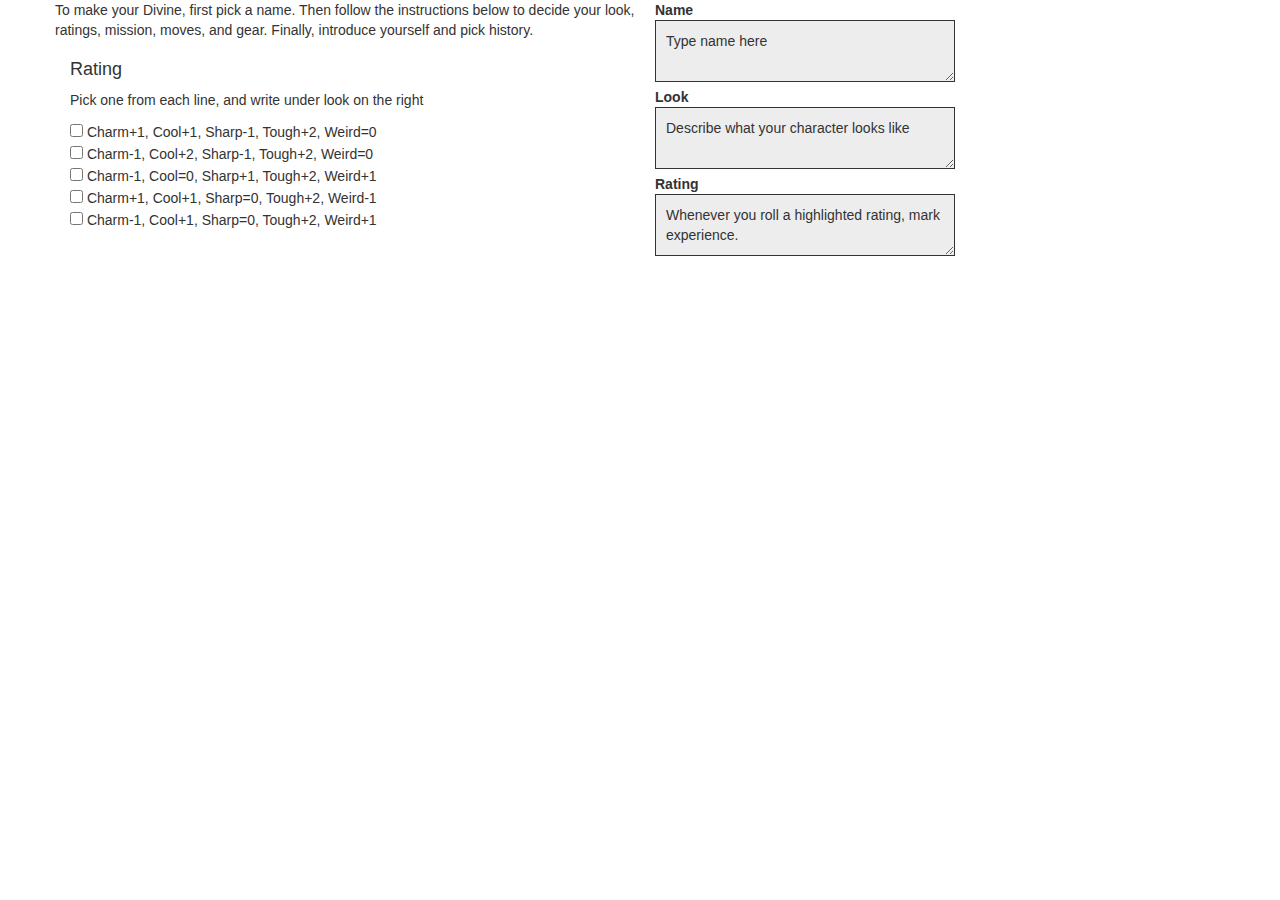
<file: index.html>
<!DOCTYPE html>
<html lang="en" dir="ltr">
    <head>
        <meta charset="utf-8" />
        <link rel="stylesheet" href="https://maxcdn.bootstrapcdn.com/bootstrap/3.4.1/css/bootstrap.min.css" />
        <title>Playbook</title>
        <style>
            textarea#character_name {
                border: 1px solid;
                padding: 10px;
                width: 300px;
                overflow: auto;
            }
        </style>
    </head>
    <body>
        <div class="container">
            <div class="row">
                <!-- Left -->
                <div class="col-sm-6">
                    <div class="row">
                        <!-- Opening Text -->
                        <div class="<col-sm-12>">
                            <p style="text-align: left;">To make your Divine, first pick a name. Then follow the instructions below to decide your look, ratings, mission, moves, and gear. Finally, introduce yourself and pick history.</p>
                        </div>
                    </div>
                    <div class="row">
                        <!-- Rating -->
                        <div class="col-sm-12">
                            <h4>Rating</h4>
                            <p>Pick one from each line, and write under look on the right</p>
                            <div>
                                <input type="checkbox" id="rating_1" name="rating_1" /> Charm+1, Cool+1, Sharp-1, Tough+2, Weird=0
                                <label for="rating_1"></label>
                            </div>
                            <div>
                                <input type="checkbox" id="rating_2" name="rating_2" /> Charm-1, Cool+2, Sharp-1, Tough+2, Weird=0
                                <label for="rating_2"></label>
                            </div>
                            <div>
                                <input type="checkbox" id="rating_3" name="rating_3" /> Charm-1, Cool=0, Sharp+1, Tough+2, Weird+1
                                <label for="rating_3"></label>
                            </div>
                            <div>
                                <input type="checkbox" id="rating_4" name="rating_4" /> Charm+1, Cool+1, Sharp=0, Tough+2, Weird-1
                                <label for="rating_4"></label>
                            </div>
                            <div>
                                <input type="checkbox" id="rating_5" name="rating_5" /> Charm-1, Cool+1, Sharp=0, Tough+2, Weird+1
                                <label for="rating5"></label>
                            </div>
                        </div>
                    </div>
                </div>
                <!-- Right -->
                <div class="col-sm-6">
                    <table>
                        <tr>
                            <th>Name</th>
                        </tr>
                        <tr>
                            <td>
                                <textarea id="character_name" style="background-color: #ededed;">Type name here</textarea>
                            </td>
                        </tr>
                        <tr>
                            <th>Look</th>
                        </tr>
                        <tr>
                            <td>
                                <textarea id="character_name" style="background-color: #ededed;">Describe what your character looks like</textarea>
                            </td>
                        </tr>
                        <tr>
                            <th>Rating</th>
                        </tr>
                        <tr>
                            <td>
                                <textarea id="character_name" style="background-color: #ededed;">Whenever you roll a highlighted rating, mark experience.</textarea>
                            </td>
                        </tr>
                    </table>
                </div>
            </div>
        </div>
    </body>
</html>
</file>
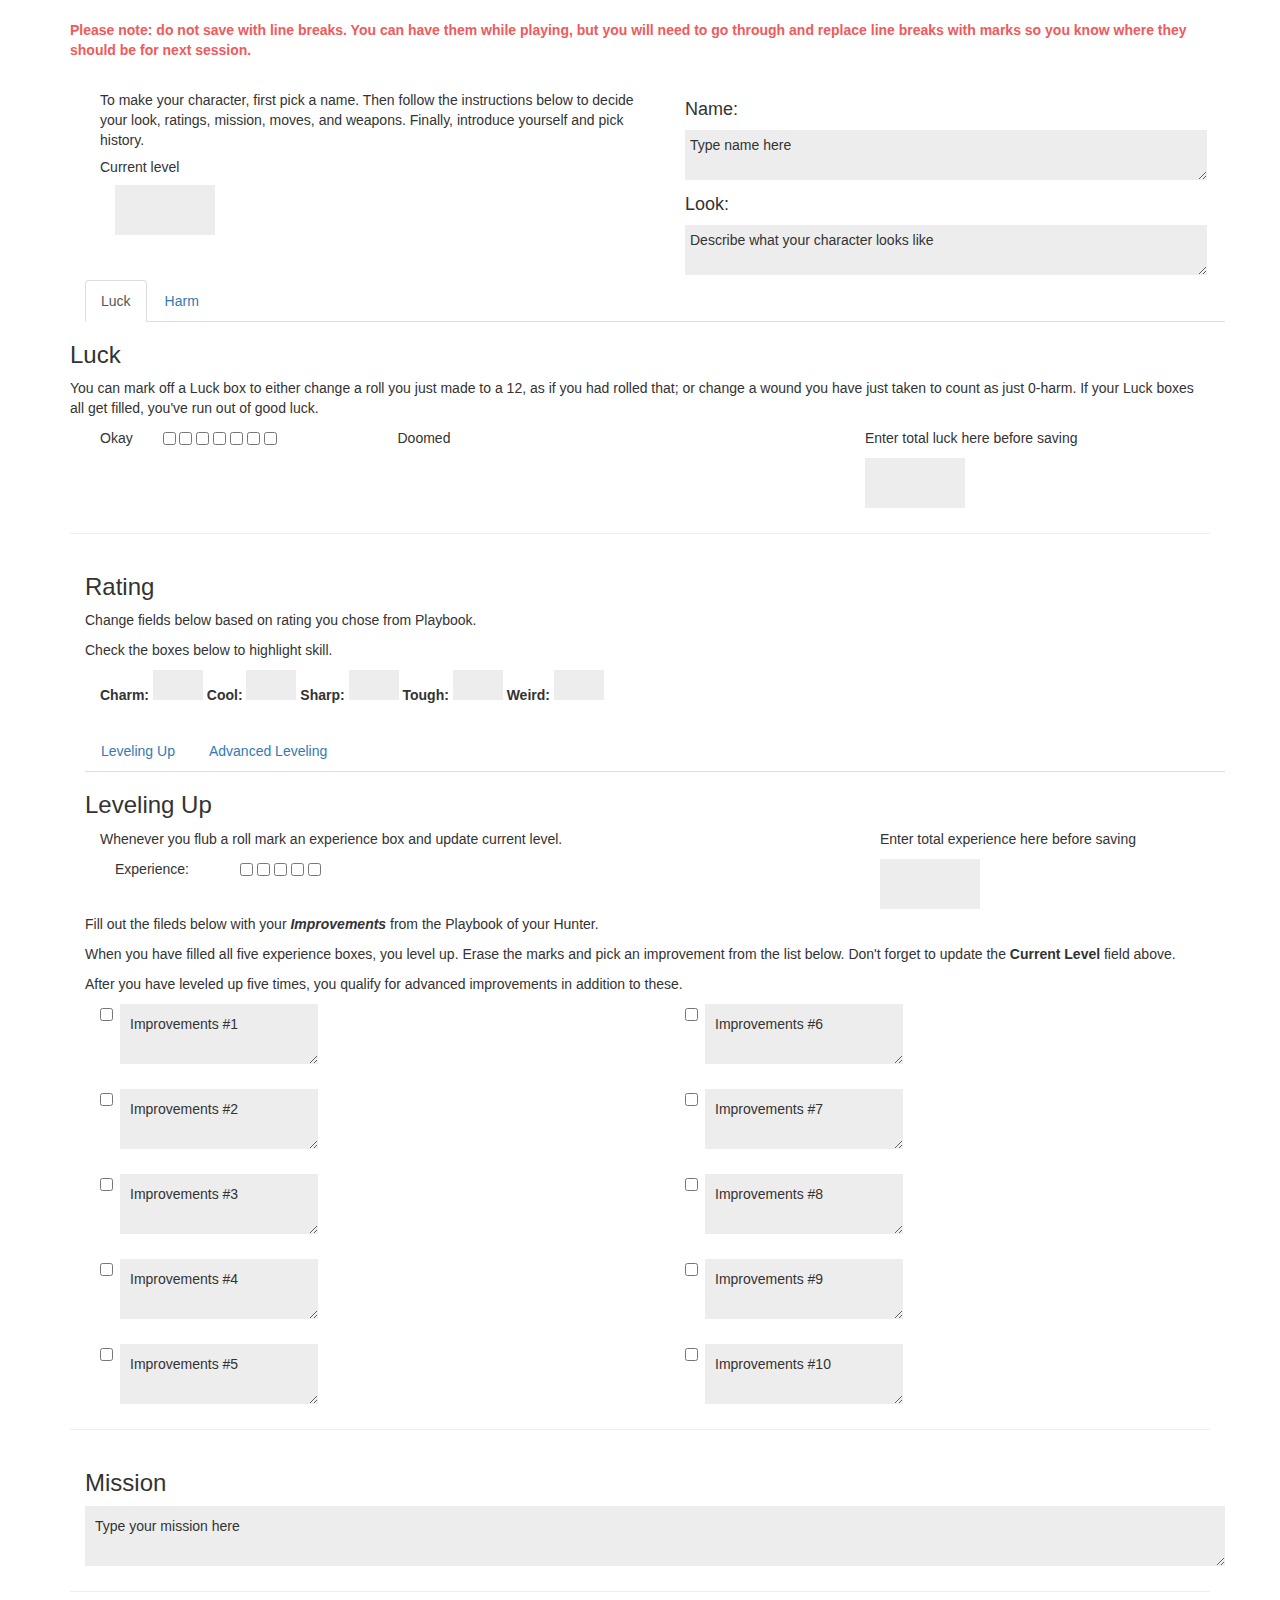
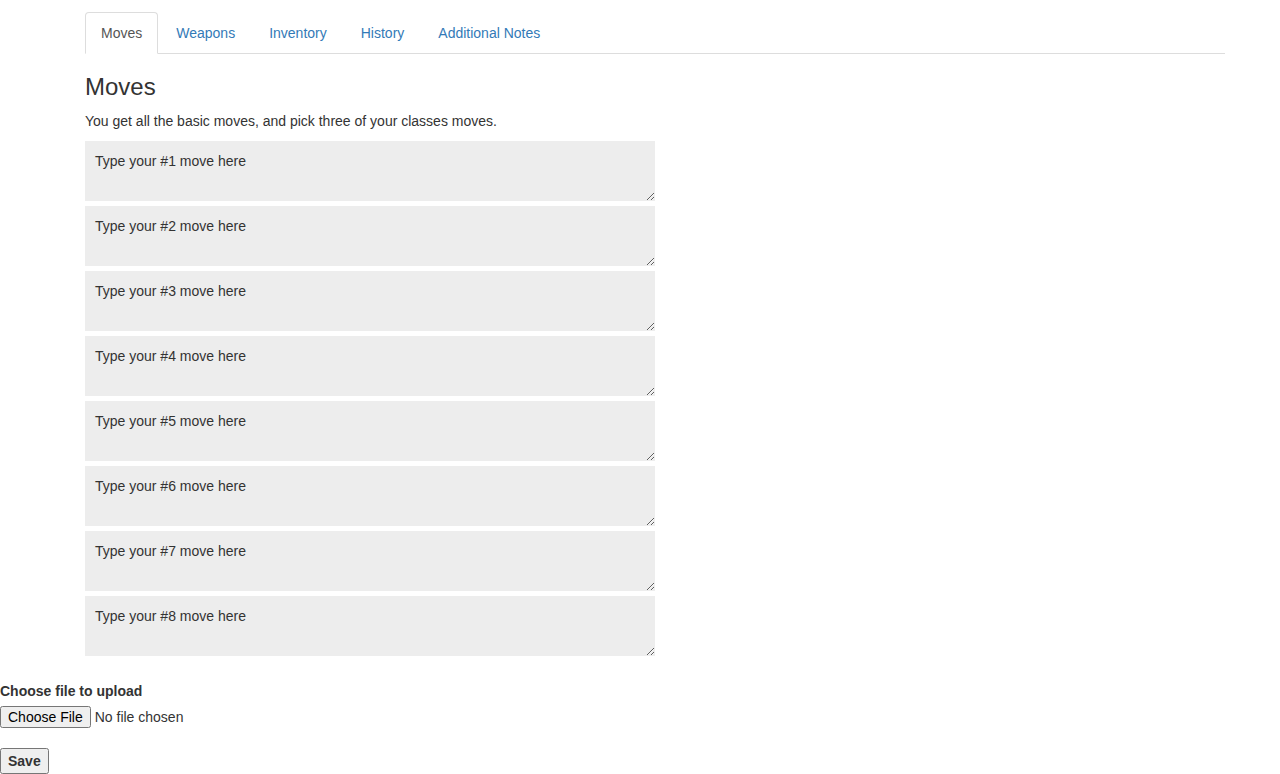
<file: Playbook.html>
<!DOCTYPE html>
<html lang="en" dir="ltr">
<head>
  <meta http-equiv="Content-Type" content="text/html; charset=utf-8">
  <title>Playbook</title>
  <link rel="stylesheet" href="https://maxcdn.bootstrapcdn.com/bootstrap/3.4.1/css/bootstrap.min.css"/>
  <link rel="stylesheet" type="text/css" href="Stylesheet.css"/>
  <script src="https://ajax.googleapis.com/ajax/libs/jquery/3.5.1/jquery.min.js"></script>
  <script src="https://maxcdn.bootstrapcdn.com/bootstrap/3.4.1/js/bootstrap.min.js"></script>
</head>
<body>
  <form name="mainForm" method="get" id="Main">
    <div class="container">
      <br>
      <strong><p style="color:#ef5a5c";>Please note: do not save with line breaks. You can have them while playing, but you will need to go through and replace line breaks with marks so you know where they should be for next session.</p></strong>
      <br>
    </div>
    <div class="container">
      <div class="container">
        <div class="col-sm-6">
          <p>
            To make your character, first pick a name. Then follow the instructions below to decide your look, ratings, mission, moves, and weapons. Finally, introduce yourself and pick history.
          </p>
          <h5>Current level</h5>
          <textarea id="current-level" style="background-color: #ededed;"></textarea>
        </div>
        <div class="col-sm-6">
          <div class="container">
            <div class="row">
              <div class="col-sm-12">
                <h4>Name:</h4>
                <textarea id="character_name" style="background-color: #ededed;">Type name here</textarea>
              </div>
              <div class="col-sm-12">
                <h4>Look:</h4>
                <textarea id="character_look" style="background-color: #ededed;">Describe what your character looks like</textarea>
              </div>
            </div>
          </div>
        </div>
      </div>

      <div class="container">
        <ul class="nav nav-tabs">
          <li class="active"><a data-toggle="tab" href="#luck">Luck</a></li>
          <li><a data-toggle="tab" href="#harm">Harm</a></li>
        </ul>
      </div>

      <div class="tab-content">
        <div id="luck" class="tab-pane fade in active">
          <h3>Luck</h3>
          <p>
            You can mark off a Luck box to either change a roll you just made to a 12, as if you had rolled that; or change a wound you have just taken to count as just 0-harm. If your Luck boxes all get filled, you've run out of good luck.
          </p>
          <div class="container">
            <div class="row">
              <div class="col-sm-8">
                <div class="col-sm-1">
                  <p>Okay</p>
                </div>
                <div class="col-sm-4">
                  <div class="form-check">
                    <input class="form-check-input position-static" type="checkbox" id="blankCheckbox" value="option1"/>
                    <input class="form-check-input position-static" type="checkbox" id="blankCheckbox" value="option2"/>
                    <input class="form-check-input position-static" type="checkbox" id="blankCheckbox" value="option3"/>
                    <input class="form-check-input position-static" type="checkbox" id="blankCheckbox" value="option4"/>
                    <input class="form-check-input position-static" type="checkbox" id="blankCheckbox" value="option5"/>
                    <input class="form-check-input position-static" type="checkbox" id="blankCheckbox" value="option6"/>
                    <input class="form-check-input position-static" type="checkbox" id="blankCheckbox" value="option7"/>
                  </div>
                </div>
                <div class="col-sm">
                  <p>Doomed</p>
                </div>
              </div>
              <div class="col-sm-4">
                <p>Enter total luck here before saving</p>
                <textarea id="luck-total" style="background-color: #ededed;"></textarea>
              </div>

            </div>
          </div>
        </div>
        <div id="harm" class="tab-pane fade">
          <h3>Harm</h3>
          <p>When you suffer harm, mark of the number of boxes equal to harm suffered. When you reach four harm, tick “Unstable”.</p>
          <div id=harm-check class="container">
            <div class="row">
              <div class="col-sm-4">
                <div class="col-sm-2">
                  <p>Okay</p>
                </div>
                <div class="col-sm-8">
                  <div class="form-check">
                    <input class="form-check-input position-static" type="checkbox" id="blankCheckbox" value="option1"/>
                    <input class="form-check-input position-static" type="checkbox" id="blankCheckbox" value="option2"/>
                    <input class="form-check-input position-static" type="checkbox" id="blankCheckbox" value="option3"/>
                    <input class="form-check-input position-static" type="checkbox" id="blankCheckbox" value="option4"/>
                    <input class="form-check-input position-static" type="checkbox" id="blankCheckbox" value="option5"/>
                    <input class="form-check-input position-static" type="checkbox" id="blankCheckbox" value="option6"/>
                    <input class="form-check-input position-static" type="checkbox" id="blankCheckbox" value="option7"/>
                  </div>
                </div>
                <div class="col-sm-1">
                  <p>Dying</p>
                </div>
              </div>
              <div class="col-sm-2">
              </div>
              <div class="col-sm-6">
                <div class="row">
                  <div class="col-sm-2">
                    <p>Unstable</p>
                  </div>
                  <div class="col-sm-1">
                    <div class="form-check">
                      <input class="form-check-input position-static" type="checkbox" id="blankCheckbox" value="option1"/>
                    </div>
                  </div>
                  <div class="col-sm-5">
                    <p style="text-align: left;">(Unstable injuries will worsen as time passes)</p>
                  </div>
                </div>
              </div>
              <div class="col-sm-6">
                <p>Enter total harm here before saving</p>
                <textarea id="harm-total" style="background-color: #ededed;"></textarea>
              </div>
              <div class="col-sm-6">
                <p>Are you unstable? Yes or no</p>
                <textarea id="unstable-total" style="background-color: #ededed;"></textarea>
              </div>
            </div>
          </div>
        </div>
      </div>

      <hr />

      <div class="container">
        <h3>Rating</h3>
        <p>Change fields below based on rating you chose from Playbook.</p>
        <p>Check the boxes below to highlight skill.</p>
        <div class="container">
          <div class="form-inline">

            <label for="charm">Charm:</label>
              <textarea id="charm-value" name="charm-value" style="background-color: #ededed;"></textarea>
              <label for="cool">Cool:</label>
                <textarea id="cool-value" name="cool-value" style="background-color: #ededed;"></textarea>
                <label for="sharp">Sharp:</label>
                  <textarea id="sharp-value" name="sharp-value" style="background-color: #ededed;"></textarea>
                  <label for="tough">Tough:</label>
                    <textarea id="tough-value" name="tough-value" style="background-color: #ededed;"></textarea>
                    <label for="weird">Weird:</label>
                      <textarea id="weird-value" name="weird-value" style="background-color: #ededed;"></textarea>
                    </div>
                  </div>
                </div>

                <br />

                <div class="container">
                  <ul class="nav nav-tabs">
                    <li class="active"></li>
                    <li><a data-toggle="tab" href="#leveling-up">Leveling Up</a></li>
                    <li><a data-toggle="tab" href="#advanced-leveling">Advanced Leveling</a></li>
                  </ul>

                  <div class="tab-content">
                    <div id="leveling-up" class="tab-pane fade in active">
                      <h3>Leveling Up</h3>
                      <div class="container">
                        <div class="row">
                          <div class="col-sm-8">
                            <p>Whenever you flub a roll mark an experience box and update current level.</p>
                          </div>
                          <div class="col-sm-4">
                            Enter total experience here before saving
                          </div>
                        </div>
                      </div>
                      <div class="container">
                        <div class="row">
                          <div class="col-sm-8">
                            <div class="col-sm-2">
                              <p>Experience:</p>
                            </div>
                            <div class="col-sm-10">
                              <div class="form-check">
                                <input class="form-check-input position-static" type="checkbox" id="blankCheckbox" value="option1" />
                                <input class="form-check-input position-static" type="checkbox" id="blankCheckbox" value="option2" />
                                <input class="form-check-input position-static" type="checkbox" id="blankCheckbox" value="option3" />
                                <input class="form-check-input position-static" type="checkbox" id="blankCheckbox" value="option4" />
                                <input class="form-check-input position-static" type="checkbox" id="blankCheckbox" value="option5" />
                              </div>
                            </div>
                          </div>
                          <div class="col-sm-4">
                            <textarea id="experience-total" name="weird-value" style="background-color: #ededed;"></textarea>
                          </div>
                        </div>
                      </div>
                      <p>
                        Fill out the fileds below with your <strong><em>Improvements</em></strong> from the Playbook of your Hunter.
                      </p>
                      <p>When you have filled all five experience boxes, you level up. Erase the marks and pick an improvement from the list below. Don't forget to update the <strong>Current Level</strong> field above.</p>
                      <p>After you have leveled up five times, you qualify for advanced improvements in addition to these.</p>
                      <div class="container">
                        <div class="row">
                          <div class="col-sm-6">
                            <div class="form-inline checkbox-inline">
                              <input type="checkbox" id="level-checkbox1" name="level-checkbox1" value="improvment1" />
                              <textarea id="level-imporvment1" style="background-color: #ededed;">Improvements #1</textarea><br />
                              <br />
                              <input type="checkbox" id="level-checkbox2" name="level-checkbox2" value="improvment2" />
                              <textarea id="level-imporvment2" style="background-color: #ededed;">Improvements #2</textarea><br />
                              <br />
                              <input type="checkbox" id="level-checkbox3" name="level-checkbox3" value="improvment3" />
                              <textarea id="level-imporvment3" style="background-color: #ededed;">Improvements #3</textarea><br />
                              <br />
                              <input type="checkbox" id="level-checkbox4" name="level-checkbox4" value="improvment4" />
                              <textarea id="level-imporvment4" style="background-color: #ededed;">Improvements #4</textarea><br />
                              <br />
                              <input type="checkbox" id="level-checkbox5" name="level-checkbox5" value="improvment5" />
                              <textarea id="level-imporvment5" style="background-color: #ededed;">Improvements #5</textarea>
                            </div>
                          </div>
                          <div class="col-sm-6">
                            <div class="form-inline checkbox-inline">
                              <input type="checkbox" id="level-checkbox6" name="level-checkbox6" value="improvment6" />
                              <textarea id="level-imporvment6" style="background-color: #ededed;">Improvements #6</textarea><br />
                              <br />
                              <input type="checkbox" id="level-checkbox7" name="level-checkbox7" value="improvment7" />
                              <textarea id="level-imporvment7" style="background-color: #ededed;">Improvements #7</textarea><br />
                              <br />
                              <input type="checkbox" id="level-checkbox8" name="level-checkbox8" value="improvment8" />
                              <textarea id="level-imporvment8" style="background-color: #ededed;">Improvements #8</textarea><br />
                              <br />
                              <input type="checkbox" id="level-checkbox9" name="level-checkbox9" value="improvment9" />
                              <textarea id="level-imporvment9" style="background-color: #ededed;">Improvements #9</textarea><br />
                              <br />
                              <input type="checkbox" id="level-checkbox10" name="level-checkbox10" value="improvment10" />
                              <textarea id="level-imporvment10" style="background-color: #ededed;">Improvements #10</textarea>
                            </div>
                          </div>
                        </div>
                      </div>
                    </div>
                    <div id="advanced-leveling" class="tab-pane fade">
                      <h3>Advanced Leveling</h3>
                      <p>
                        Fill out the fileds below with your <strong><em>Advanced Improvements</em></strong> from the Playbook of your Hunter.
                      </p>
                      <div class="container">
                        <div class="row">
                          <div class="col-sm-6">
                            <div class="form-inline checkbox-inline">
                              <input type="checkbox" id="level-checkbox1b" name="level-checkbox1b" value="improvment1" />
                              <textarea id="level-imporvment1b" style="background-color: #ededed;">Advanced Improvements #1</textarea><br />
                              <br />
                              <input type="checkbox" id="level-checkbox2b" name="level-checkbox2b" value="improvment2" />
                              <textarea id="level-imporvment2b" style="background-color: #ededed;">Advanced Improvements #2</textarea><br />
                              <input type="checkbox" id="level-checkbox3b" name="level-checkbox3b" value="improvment3" />
                              <textarea id="level-imporvment3b" style="background-color: #ededed;">Advanced Improvements #3</textarea><br />
                              <br />
                              <input type="checkbox" id="level-checkbox4b" name="level-checkbox4b" value="improvment4" />
                              <textarea id="level-imporvment4b" style="background-color: #ededed;">Advanced Improvements #4</textarea><br />
                              <br />
                              <input type="checkbox" id="level-checkbox5b" name="level-checkbox5b" value="improvment5" />
                              <textarea id="level-imporvment5b" style="background-color: #ededed;">Advanced Improvements #5</textarea>
                            </div>
                          </div>
                          <div class="col-sm-6">
                            <div class="form-inline checkbox-inline">
                              <input type="checkbox" id="level-checkbox6b" name="level-checkbox6b" value="improvment6" />
                              <textarea id="level-imporvment6b" style="background-color: #ededed;">Advanced Improvements #6</textarea><br />
                              <br />
                              <input type="checkbox" id="level-checkbox7b" name="level-checkbox7b" value="improvment7" />
                              <textarea id="level-imporvment7b" style="background-color: #ededed;">Advanced Improvements #7</textarea><br />
                              <br />
                              <input type="checkbox" id="level-checkbox8b" name="level-checkbox8b" value="improvment8" />
                              <textarea id="level-imporvment8b" style="background-color: #ededed;">Advanced Improvements #8</textarea><br />
                              <br />
                              <input type="checkbox" id="level-checkbox9b" name="level-checkbox9b" value="improvment9" />
                              <textarea id="level-imporvment9b" style="background-color: #ededed;">Advanced Improvements #9</textarea><br />
                              <br />
                              <input type="checkbox" id="level-checkbox10b" name="level-checkbox10b" value="improvment10" />
                              <textarea id="level-imporvment10b" style="background-color: #ededed;">Advanced Improvements #</textarea>
                            </div>
                          </div>
                        </div>
                      </div>
                    </div>
                  </div>
                </div>

                <hr />

                <div class="container">
                  <h3>Mission</h3>
                  <textarea id="players_mission" style="background-color: #ededed;">Type your mission here</textarea><br>
                </div>

                <hr />

                <div class="container">
                  <ul class="nav nav-tabs">
                    <li class="active"><a data-toggle="tab" href="#moves">Moves</a></li>
                    <li><a data-toggle="tab" href="#weapons">Weapons</a></li>
                    <li><a data-toggle="tab" href="#inventory">Inventory</a></li>
                    <li><a data-toggle="tab" href="#history">History</a></li>
                    <li><a data-toggle="tab" href="#notes">Additional Notes</a></li>
                  </ul>

                  <div class="tab-content">
                    <div id="moves" class="tab-pane fade in active">
                      <h3>Moves</h3>
                      <p>You get all the basic moves, and pick three of your classes moves.</p>
                      <textarea id="moves1" style="background-color: #ededed;">Type your #1 move here</textarea>
                      <textarea id="moves2" style="background-color: #ededed;">Type your #2 move here</textarea>
                      <textarea id="moves3" style="background-color: #ededed;">Type your #3 move here</textarea>
                      <textarea id="moves4" style="background-color: #ededed;">Type your #4 move here</textarea>
                      <textarea id="moves5" style="background-color: #ededed;">Type your #5 move here</textarea>
                      <textarea id="moves6" style="background-color: #ededed;">Type your #6 move here</textarea>
                      <textarea id="moves7" style="background-color: #ededed;">Type your #7 move here</textarea>
                      <textarea id="moves8" style="background-color: #ededed;">Type your #8 move here</textarea>
                    </div>
                    <div id="weapons" class="tab-pane fade">
                      <h3>Weapons</h3>
                      <p>
                        List your weapons in the text fields below. Enter each item on its own line. Try to follow formatting as:<br />
                        <code>weapon name, amount of harm, damage type</code>
                      </p>
                      <textarea id="weapons1" style="background-color: #ededed;">Type a weapon name here</textarea>
                      <textarea id="weapons2" style="background-color: #ededed;">Type a weapon name here</textarea>
                      <textarea id="weapons3" style="background-color: #ededed;">Type a weapon name here</textarea>

                      <textarea id="weapons4" style="background-color: #ededed;">Type a weapon name here</textarea>
                      <textarea id="weapons5" style="background-color: #ededed;">Type a weapon name here</textarea>
                      <textarea id="weapons6" style="background-color: #ededed;">Type a weapon name here</textarea>

                      <textarea id="weapons7" style="background-color: #ededed;">Type a weapon name here</textarea>
                      <textarea id="weapons8" style="background-color: #ededed;">Type a weapon name here</textarea>
                      <textarea id="weapons9" style="background-color: #ededed;">Type a weapon name here</textarea>

                    </div>
                    <div id="inventory" class="tab-pane fade">
                      <h3>Inventory</h3>
                      <p>
                        List your items in the text field below. Enter each item on its own line. Try to follow formatting as:<br />
                        <code>item name x quantity</code></p>
                        <textarea id="item1" style="background-color: #ededed;">Type your notes here</textarea><br>
                        <textarea id="item2" style="background-color: #ededed;">Type your notes here</textarea><br>
                        <textarea id="item3" style="background-color: #ededed;">Type your notes here</textarea><br>
                        <textarea id="item4" style="background-color: #ededed;">Type your notes here</textarea><br>
                        <textarea id="item5" style="background-color: #ededed;">Type your notes here</textarea><br>
                        <textarea id="item6" style="background-color: #ededed;">Type your notes here</textarea><br>
                        <textarea id="item7" style="background-color: #ededed;">Type your notes here</textarea><br>
                        <textarea id="item8" style="background-color: #ededed;">Type your notes here</textarea><br>
                        <textarea id="item9" style="background-color: #ededed;">Type your notes here</textarea><br>
                      </div>
                      <div id="history" class="tab-pane fade">
                        <h3>History</h3>
                        <p>Copy the history portion from your playbook and assign a hunter.</p>
                        <textarea id="players_historys1" style="background-color: #ededed;">Type your notes here</textarea><br>
                        <textarea id="players_historys2" style="background-color: #ededed;">Type your notes here</textarea><br>
                        <textarea id="players_historys3" style="background-color: #ededed;">Type your notes here</textarea><br>
                        <textarea id="players_historys4" style="background-color: #ededed;">Type your notes here</textarea><br>
                        <textarea id="players_historys5" style="background-color: #ededed;">Type your notes here</textarea><br>
                        <textarea id="players_historys6" style="background-color: #ededed;">Type your notes here</textarea><br>
                        <textarea id="players_historys7" style="background-color: #ededed;">Type your notes here</textarea><br>
                        <textarea id="players_historys8" style="background-color: #ededed;">Type your notes here</textarea><br>
                        <textarea id="players_historys9" style="background-color: #ededed;">Type your notes here</textarea><br>

                      </div>
                      <div id="notes" class="tab-pane fade">
                        <h3>Additional Notes</h3>
                        <textarea id="notes1" style="background-color: #ededed;">Type your notes here</textarea><br>
                        <textarea id="notes2" style="background-color: #ededed;">Type your notes here</textarea><br>
                        <textarea id="notes3" style="background-color: #ededed;">Type your notes here</textarea><br>
                        <textarea id="notes4" style="background-color: #ededed;">Type your notes here</textarea><br>
                        <textarea id="notes5" style="background-color: #ededed;">Type your notes here</textarea><br>
                        <textarea id="notes6" style="background-color: #ededed;">Type your notes here</textarea><br>
                        <textarea id="notes7" style="background-color: #ededed;">Type your notes here</textarea><br>
                        <textarea id="notes8" style="background-color: #ededed;">Type your notes here</textarea><br>
                        <textarea id="notes9" style="background-color: #ededed;">Type your notes here</textarea><br>
                        <textarea id="notes10" style="background-color: #ededed;">Type your notes here</textarea><br>
                      </div>
                    </div>
                    <br>
                  </div>
                </div>

                <div>
                  <label for="file">Choose file to upload</label>
                  <input type="file" id="fileinput" accept=".txt"/>
                </div><br/>
                <button onclick="saveFormAsTextFile()"><strong>Save</strong></button>


                <script>
                  (function () {
                    var input = document.getElementById("fileinput");
                    input.addEventListener("change", loadFile, false);

                    function loadFile() {
                      var file, fr;

                      if (typeof window.FileReader !== "function") {
                        alert("The file API isn't supported on this browser yet.");
                        return;
                      }

                      if (!input.files) {
                        alert("This browser doesn't seem to support the `files` property of file inputs.");
                      } else if (!input.files[0]) {
                        alert("Please select a file before clicking 'Load'");
                      } else {
                        file = input.files[0];
                        fr = new FileReader();
                        fr.onload = receivedText;
                        fr.readAsText(file);
                      }

                      function receivedText() {
                        var data = fr.result.split("\n");
                        document.getElementById("current-level").value = data[0];
                        document.getElementById("character_name").value = data[1];
                        document.getElementById("character_look").value = data[2];
                        document.getElementById("luck-total").value = data[3];
                        document.getElementById("harm-total").value = data[4];
                        document.getElementById("unstable-total").value = data[5];
                        document.getElementById("charm-value").value = data[6];
                        document.getElementById("cool-value").value = data[7];
                        document.getElementById("sharp-value").value = data[8];
                        document.getElementById("tough-value").value = data[9];
                        document.getElementById("weird-value").value = data[10];
                        document.getElementById("experience-total").value = data[11];
                        document.getElementById("level-imporvment1").value = data[12];
                        document.getElementById("level-imporvment2").value = data[13];
                        document.getElementById("level-imporvment3").value = data[14];
                        document.getElementById("level-imporvment4").value = data[15];
                        document.getElementById("level-imporvment5").value = data[16];
                        document.getElementById("level-imporvment6").value = data[17];
                        document.getElementById("level-imporvment7").value = data[18];
                        document.getElementById("level-imporvment8").value = data[19];
                        document.getElementById("level-imporvment9").value = data[20];
                        document.getElementById("level-imporvment10").value = data[21];
                        document.getElementById("level-imporvment1b").value = data[22];
                        document.getElementById("level-imporvment2b").value = data[23];
                        document.getElementById("level-imporvment3b").value = data[24];
                        document.getElementById("level-imporvment4b").value = data[25];
                        document.getElementById("level-imporvment5b").value = data[26];
                        document.getElementById("level-imporvment6b").value = data[27];
                        document.getElementById("level-imporvment7b").value = data[28];
                        document.getElementById("level-imporvment8b").value = data[29];
                        document.getElementById("level-imporvment9b").value = data[30];
                        document.getElementById("level-imporvment10b").value = data[31];
                        document.getElementById("players_mission").value = data[32];
                        document.getElementById("moves1").value = data[33];
                        document.getElementById("moves2").value = data[34];
                        document.getElementById("moves3").value = data[35];
                        document.getElementById("moves4").value = data[36];
                        document.getElementById("moves5").value = data[37];
                        document.getElementById("moves6").value = data[38];
                        document.getElementById("moves7").value = data[39];
                        document.getElementById("moves8").value = data[40];
                        document.getElementById("weapons1").value = data[41];
                        document.getElementById("weapons2").value = data[42];
                        document.getElementById("weapons3").value = data[43];
                        document.getElementById("weapons4").value = data[44];
                        document.getElementById("weapons5").value = data[45];
                        document.getElementById("weapons6").value = data[46];
                        document.getElementById("weapons7").value = data[47];
                        document.getElementById("weapons8").value = data[48];
                        document.getElementById("weapons9").value = data[49];
                        document.getElementById("item1").value = data[50];
                        document.getElementById("item2").value = data[51];
                        document.getElementById("item3").value = data[52];
                        document.getElementById("item4").value = data[53];
                        document.getElementById("item5").value = data[54];
                        document.getElementById("item6").value = data[55];
                        document.getElementById("item7").value = data[56];
                        document.getElementById("item8").value = data[57];
                        document.getElementById("item9").value = data[58];
                        document.getElementById("players_historys1").value = data[59];
                        document.getElementById("players_historys2").value = data[60];
                        document.getElementById("players_historys3").value = data[61];
                        document.getElementById("players_historys4").value = data[62];
                        document.getElementById("players_historys5").value = data[63];
                        document.getElementById("players_historys6").value = data[64];
                        document.getElementById("players_historys7").value = data[65];
                        document.getElementById("players_historys8").value = data[66];
                        document.getElementById("players_historys9").value = data[67];
                        document.getElementById("notes1").value = data[68];
                        document.getElementById("notes2").value = data[69];
                        document.getElementById("notes3").value = data[70];
                        document.getElementById("notes4").value = data[71];
                        document.getElementById("notes5").value = data[72];
                        document.getElementById("notes6").value = data[73];
                        document.getElementById("notes7").value = data[74];
                        document.getElementById("notes8").value = data[75];
                        document.getElementById("notes9").value = data[76];
                      }
                    }
                  })();

                  function saveFormAsTextFile() {
                    // Based on https://thiscouldbebetter.wordpress.com/2012/12/18/loading-editing-and-saving-a-text-file-in-html5-using-javascrip/
                    var textToSave = document.getElementById("current-level").value + "\n" + document.getElementById("character_name").value + "\n" + document.getElementById("character_look").value + "\n" + document.getElementById("luck-total").value + "\n" + document.getElementById("harm-total").value + "\n" + document.getElementById("unstable-total").value + "\n" + document.getElementById("charm-value").value + "\n" + document.getElementById("cool-value").value + "\n" + document.getElementById("sharp-value").value + "\n" + document.getElementById("tough-value").value + "\n" + document.getElementById("weird-value").value + "\n" + document.getElementById("experience-total").value + "\n" + document.getElementById("level-imporvment1").value + "\n" + document.getElementById("level-imporvment2").value + "\n" + document.getElementById("level-imporvment3").value + "\n" + document.getElementById("level-imporvment4").value + "\n" + document.getElementById("level-imporvment5").value + "\n" + document.getElementById("level-imporvment6").value + "\n" + document.getElementById("level-imporvment7").value + "\n" + document.getElementById("level-imporvment8").value + "\n" + document.getElementById("level-imporvment9").value + "\n" + document.getElementById("level-imporvment10").value + "\n" + document.getElementById("level-imporvment1b").value + "\n" + document.getElementById("level-imporvment2b").value + "\n" + document.getElementById("level-imporvment3b").value + "\n" + document.getElementById("level-imporvment4b").value + "\n" + document.getElementById("level-imporvment5b").value + "\n" + document.getElementById("level-imporvment6b").value + "\n" + document.getElementById("level-imporvment7b").value + "\n" + document.getElementById("level-imporvment8b").value + "\n" + document.getElementById("level-imporvment9b").value + "\n" + document.getElementById("level-imporvment10b").value + "\n" + document.getElementById("players_mission").value + "\n" + document.getElementById("moves1").value  + "\n" + document.getElementById("moves2").value + "\n" + document.getElementById("moves3").value + "\n" + document.getElementById("moves4").value + "\n" + document.getElementById("moves5").value + "\n" + document.getElementById("moves6").value + "\n" + document.getElementById("moves7").value + "\n" + document.getElementById("moves8").value + "\n" + document.getElementById("weapons1").value + "\n" + document.getElementById("weapons2").value + "\n" + document.getElementById("weapons3").value + "\n" + document.getElementById("weapons4").value + "\n" + document.getElementById("weapons5").value + "\n" + document.getElementById("weapons6").value + "\n" + document.getElementById("weapons7").value + "\n" + document.getElementById("weapons8").value + "\n" + document.getElementById("weapons9").value + "\n" + document.getElementById("item1").value + "\n" + document.getElementById("item2").value + "\n" + document.getElementById("item3").value + "\n" + document.getElementById("item4").value + "\n" + document.getElementById("item5").value + "\n" + document.getElementById("item6").value + "\n" + document.getElementById("item7").value + "\n" + document.getElementById("item8").value + "\n" + document.getElementById("item9").value + "\n" + document.getElementById("players_historys1").value + "\n" + document.getElementById("players_historys2").value + "\n" + document.getElementById("players_historys3").value + "\n" + document.getElementById("players_historys4").value + "\n" + document.getElementById("players_historys5").value + "\n" + document.getElementById("players_historys6").value + "\n" + document.getElementById("players_historys7").value + "\n" + document.getElementById("players_historys8").value + "\n" + document.getElementById("players_historys9").value + "\n" + document.getElementById("notes1").value + "\n" + document.getElementById("notes2").value + "\n" + document.getElementById("notes3").value + "\n" + document.getElementById("notes4").value + "\n" + document.getElementById("notes5").value + "\n" + document.getElementById("notes6").value + "\n" + document.getElementById("notes7").value + "\n" + document.getElementById("notes8").value + "\n" + document.getElementById("notes9").value;

                    var textToSaveAsBlob = new Blob([textToSave], {
                      type: "text/plain",
                    });
                    var textToSaveAsURL = window.URL.createObjectURL(textToSaveAsBlob);
                    var fileNameToSaveAs = document.getElementById("character_name").value;

                    var downloadLink = document.createElement("a");
                    downloadLink.download = fileNameToSaveAs;
                    downloadLink.innerHTML = "Download File";
                    downloadLink.href = textToSaveAsURL;
                    downloadLink.onclick = destroyClickedElement;
                    downloadLink.style.display = "none";

                    document.body.appendChild(downloadLink);

                    downloadLink.click();
                  }

                  function destroyClickedElement(event) {
                    document.body.removeChild(event.target);
                  }
                </script>
              </form>
            </body>
            </html>
</file>
<file: Stylesheet.css>
/* h4 {
padding: 5px;
} */

textarea#current-level {
  border: 1px;
  /* margin-top: 5px; */
  margin-left: 15px;
  padding: 5px;
  width: 100px;
  resize: none;
}

textarea#character_name {
  border: 1px;
  padding: 5px;
  width: 45.75%;
  resize: vertical;
  white-space: pre-wrap;
  overflow: auto;
}

textarea#character_look {
  border: 1px;
  padding: 5px;
  width: 45.75%;
  resize: vertical;
  overflow: auto;
}

textarea#luck-total {
  border: 1px;
  /* margin-top: 5px; */
  /* margin-left: 15px; */
  padding: 5px;
  width: 100px;
  resize: none;
}

textarea#harm-total {
  border: 1px;
  /* margin-top: 5px; */
  /* margin-left: 15px; */
  padding: 5px;
  width: 200px;
  resize: none;
}

textarea#unstable-total {
  border: 1px;
  /* margin-top: 5px; */
  /* margin-left: 15px; */
  padding: 5px;
  width: 200px;
  resize: none;
}

textarea#charm-value {
  border: 1px;
  padding: 5px;
  height: 30px;
  width: 50px;
  resize: none;
}

textarea#cool-value {
  border: 1px;
  padding: 5px;
  height: 30px;
  width: 50px;
  resize: none;
}


textarea#sharp-value {
  border: 1px;
  padding: 5px;
  height: 30px;
  width: 50px;
  resize: none;
}

textarea#tough-value {
  border: 1px;
  padding: 5px;
  height: 30px;
  width: 50px;
  resize: none;
}

textarea#weird-value {
  border: 1px;
  padding: 5px;
  height: 30px;
  width: 50px;
  resize: none;
}

textarea#experience-total {
  border: 1px;
  /* margin-top: 5px; */
  /* margin-left: 15px; */
  padding: 5px;
  width: 100px;
  resize: none;
}

textarea#level-imporvment1 {
    border: 1px;
    padding: 10px;
    width: 100%;
    resize: vertical;
}

textarea#level-imporvment2 {
    border: 1px;
    padding: 10px;
    width: 100%;
    resize: vertical;
}

textarea#level-imporvment3 {
    border: 1px;
    padding: 10px;
    width: 100%;
    resize: vertical;
}

textarea#level-imporvment4 {
    border: 1px;
    padding: 10px;
    width: 100%;
    resize: vertical;
}

textarea#level-imporvment5 {
    border: 1px;
    padding: 10px;
    width: 100%;
    resize: vertical;
}

textarea#level-imporvment6 {
    border: 1px;
    padding: 10px;
    width: 100%;
    resize: vertical;
}

textarea#level-imporvment7 {
    border: 1px;
    padding: 10px;
    width: 100%;
    resize: vertical;
}

textarea#level-imporvment8 {
    border: 1px;
    padding: 10px;
    width: 100%;
    resize: vertical;
}

textarea#level-imporvment9 {
    border: 1px;
    padding: 10px;
    width: 100%;
    resize: vertical;
}

textarea#level-imporvment10 {
    border: 1px;
    padding: 10px;
    width: 100%;
    resize: vertical;
}


textarea#level-imporvment1b {
    border: 1px;
    padding: 10px;
    width: 100%;
    resize: vertical;
}

textarea#level-imporvment2b {
    border: 1px;
    padding: 10px;
    width: 100%;
    resize: vertical;
}

textarea#level-imporvment3b {
    border: 1px;
    padding: 10px;
    width: 100%;
    resize: vertical;
}

textarea#level-imporvment4b {
    border: 1px;
    padding: 10px;
    width: 100%;
    resize: vertical;
}

textarea#level-imporvment5b {
    border: 1px;
    padding: 10px;
    width: 100%;
    resize: vertical;
}

textarea#level-imporvment6b {
    border: 1px;
    padding: 10px;
    width: 100%;
    resize: vertical;
}

textarea#level-imporvment7b {
    border: 1px;
    padding: 10px;
    width: 100%;
    resize: vertical;
}

textarea#level-imporvment8b {
    border: 1px;
    padding: 10px;
    width: 100%;
    resize: vertical;
}

textarea#level-imporvment9b {
    border: 1px;
    padding: 10px;
    width: 100%;
    resize: vertical;
}

textarea#level-imporvment10b {
    border: 1px;
    padding: 10px;
    width: 100%;
    resize: vertical;
}

textarea#players_mission {
    border: 1px;
    padding: 10px;
    width: 100%;
    resize: vertical;
}

textarea#moves1 {
    border: 1px;
    padding: 10px;
    width: 50%;
    resize: vertical;
}

textarea#moves2 {
    border: 1px;
    padding: 10px;
    width: 50%;
    resize: vertical;
}

textarea#moves3 {
    border: 1px;
    padding: 10px;
    width: 50%;
    resize: vertical;
}

textarea#moves4 {
    border: 1px;
    padding: 10px;
    width: 50%;
    resize: vertical;
}

textarea#moves5 {
    border: 1px;
    padding: 10px;
    width: 50%;
    resize: vertical;
}

textarea#moves6 {
    border: 1px;
    padding: 10px;
    width: 50%;
    resize: vertical;
}

textarea#moves7 {
    border: 1px;
    padding: 10px;
    width: 50%;
    resize: vertical;
}

textarea#moves8 {
    border: 1px;
    padding: 10px;
    width: 50%;
    resize: vertical;
}

textarea#weapons1 {
    border: 1px;
    padding: 10px;
    width: 50%;
    resize: vertical;
}

textarea#weapons2 {
    border: 1px;
    padding: 10px;
    width: 50%;
    resize: vertical;
}

textarea#weapons3 {
    border: 1px;
    padding: 10px;
    width: 50%;
    resize: vertical;
}

textarea#weapons4 {
    border: 1px;
    padding: 10px;
    width: 50%;
    resize: vertical;
}

textarea#weapons5 {
    border: 1px;
    padding: 10px;
    width: 50%;
    resize: vertical;
}

textarea#weapons6 {
    border: 1px;
    padding: 10px;
    width: 50%;
    resize: vertical;
}

textarea#weapons7 {
    border: 1px;
    padding: 10px;
    width: 50%;
    resize: vertical;
}

textarea#weapons8 {
    border: 1px;
    padding: 10px;
    width: 50%;
    resize: vertical;
}

textarea#weapons9 {
    border: 1px;
    padding: 10px;
    width: 50%;
    resize: vertical;
}


textarea#item1 {
    border: 1px;
    padding: 10px;
    width: 50%;
    resize: vertical;
}

textarea#item2 {
    border: 1px;
    padding: 10px;
    width: 50%;
    resize: vertical;
}
textarea#item3 {
    border: 1px;
    padding: 10px;
    width: 50%;
    resize: vertical;
}
textarea#item4 {
    border: 1px;
    padding: 10px;
    width: 50%;
    resize: vertical;
}
textarea#item5 {
    border: 1px;
    padding: 10px;
    width: 50%;
    resize: vertical;
}
textarea#item6 {
    border: 1px;
    padding: 10px;
    width: 50%;
    resize: vertical;
}
textarea#item7 {
    border: 1px;
    padding: 10px;
    width: 50%;
    resize: vertical;
}
textarea#item8 {
    border: 1px;
    padding: 10px;
    width: 50%;
    resize: vertical;
}
textarea#item9 {
    border: 1px;
    padding: 10px;
    width: 50%;
    resize: vertical;
}

textarea#players_historys1 {
    border: 1px;
    padding: 10px;
    width: 50%;
    resize: vertical;
}

textarea#players_historys2 {
    border: 1px;
    padding: 10px;
    width: 50%;
    resize: vertical;
}
textarea#players_historys3 {
    border: 1px;
    padding: 10px;
    width: 50%;
    resize: vertical;
}
textarea#players_historys4 {
    border: 1px;
    padding: 10px;
    width: 50%;
    resize: vertical;
}
textarea#players_historys5 {
    border: 1px;
    padding: 10px;
    width: 50%;
    resize: vertical;
}
textarea#players_historys6 {
    border: 1px;
    padding: 10px;
    width: 50%;
    resize: vertical;
}
textarea#players_historys7 {
    border: 1px;
    padding: 10px;
    width: 50%;
    resize: vertical;
}
textarea#players_historys8 {
    border: 1px;
    padding: 10px;
    width: 50%;
    resize: vertical;
}
textarea#players_historys9 {
    border: 1px;
    padding: 10px;
    width: 50%;
    resize: vertical;
}

textarea#notes1 {
    border: 1px;
    padding: 10px;
    width: 50%;
    resize: vertical;
}

textarea#notes2 {
    border: 1px;
    padding: 10px;
    width: 50%;
    resize: vertical;
}

textarea#notes3 {
    border: 1px;
    padding: 10px;
    width: 50%;
    resize: vertical;
}

textarea#notes4 {
    border: 1px;
    padding: 10px;
    width: 50%;
    resize: vertical;
}

textarea#notes5 {
    border: 1px;
    padding: 10px;
    width: 50%;
    resize: vertical;
}

textarea#notes6 {
    border: 1px;
    padding: 10px;
    width: 50%;
    resize: vertical;
}

textarea#notes7 {
    border: 1px;
    padding: 10px;
    width: 50%;
    resize: vertical;
}

textarea#notes8 {
    border: 1px;
    padding: 10px;
    width: 50%;
    resize: vertical;
}

textarea#notes9 {
    border: 1px;
    padding: 10px;
    width: 50%;
    resize: vertical;
}

textarea#notes10 {
    border: 1px;
    padding: 10px;
    width: 50%;
    resize: vertical;
}

/* test */
</file>
